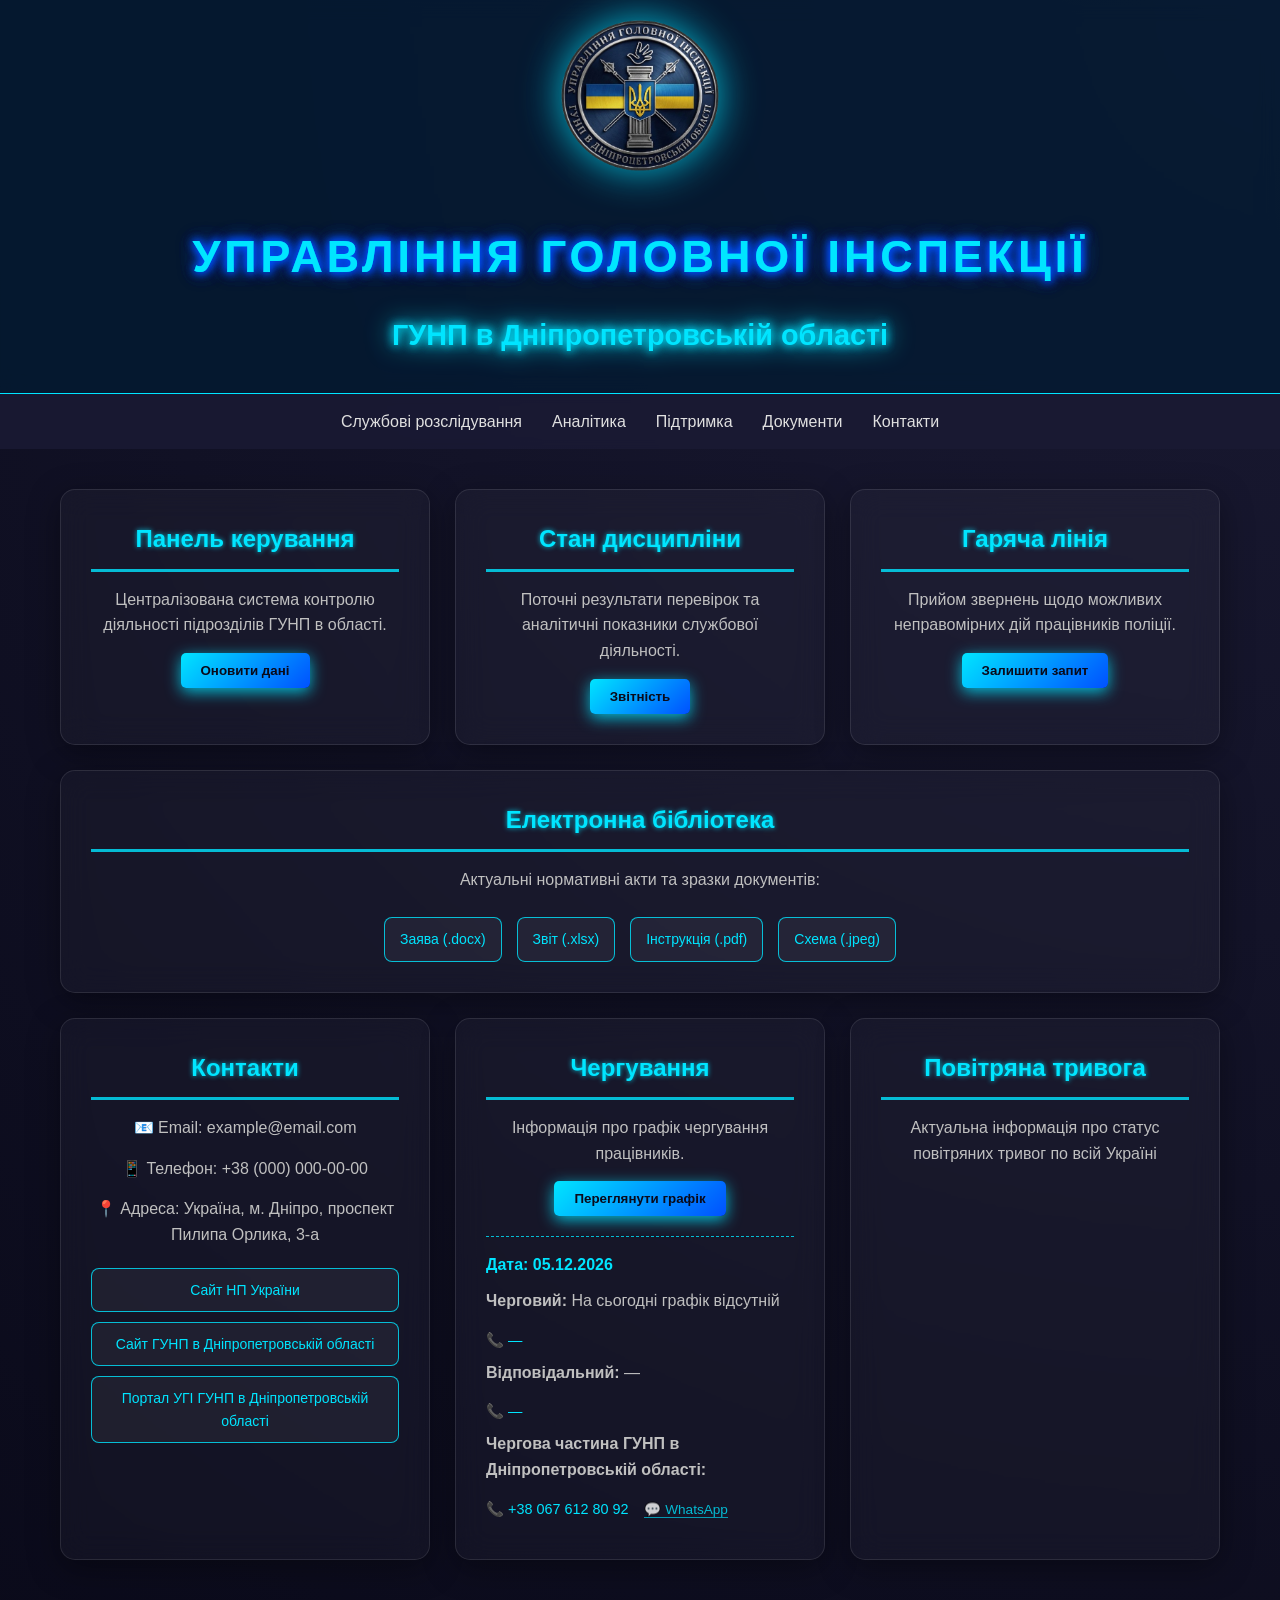
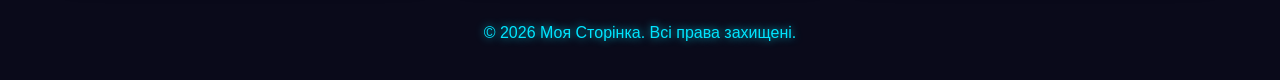
<file: index.html>
<!DOCTYPE html>
<html lang="uk">
<head>
    <meta charset="UTF-8">
    <meta name="viewport" content="width=device-width, initial-scale=1.0">
    <title>Моя сторінка</title>
    <link rel="stylesheet" href="style.css"> 
</head>
<body>
    <!-- Заголовок сайту -->
    <header>
        <div class="container">
            <a href="C:\Users\Admin\Desktop\Simple1\logo_UGI.png" class="logo-link">
                <img src="logo_UGI.png" alt="Логотип сайту">
            </a> 
            <h1 class="futuristic-title" data-text="Управління Головної інспекції">Управління Головної інспекції</h1>
            <p class="sub-header-scan" data-text="ГУНП в Дніпропетровській області">ГУНП в Дніпропетровській області</p>
        </div>
    </header>

    <!-- Навігація -->
    <nav>
        <div class="container">
            <ul class="nav-links">
                <li><a href="sluzhbovi_rozsliduvannya.html">Службові розслідування</a></li>
                <li><a href="analitika.html">Аналітика</a></li>
                <li><a href="pidtrimka.html">Підтримка</a></li>
                <li><a href="dokumenti.html">Документи</a></li>
                <li><a href="#contact">Контакти</a></li>
            </ul>
        </div>
    </nav>

    <!-- Основний контент -->
    <main class="container dashboard-grid">
        <!-- Секція 1 -->
        <section id="home" class="card">
            <h2>Панель керування</h2>
            <p>Централізована система контролю діяльності підрозділів ГУНП в області.</p>
            <button class="btn">Оновити дані</button>
        </section>

        <!-- Секція 2 -->
        <section id="about" class="card">
            <h2>Стан дисципліни</h2>
            <p>Поточні результати перевірок та аналітичні показники службової діяльності.</p>
            <button class="btn">Звітність</button>
        </section>

        <!-- Секція 3 -->
        <section id="services" class="card">
            <h2>Гаряча лінія</h2>
            <p>Прийом звернень щодо можливих неправомірних дій працівників поліції.</p>
            <button class="btn">Залишити запит</button>
        </section>

        <!-- Секція 4 -->
        <section id="blancs" class="card full-width">
            <h2>Електронна бібліотека</h2>
            <p>Актуальні нормативні акти та зразки документів:</p>
            
            <div class="blanks-container">
                <a href="./blank_zayava.docx" class="btn-file" download>Заява (.docx)</a>
                <a href="./zvit_tablicya.xlsx" class="btn-file" download>Звіт (.xlsx)</a>
                <a href="./instrukcia.pdf" class="btn-file" target="_blank">Інструкція (.pdf)</a>
                <a href="./shema_proizdu.jpeg" class="btn-file" target="_blank">Схема (.jpeg)</a>
            </div>
        </section>

        <!-- Секція 5 -->
        <section id="contact" class="card">
            <h2>Контакти</h2>
            <p>📧 Email: example@email.com</p>
            <p>📱 Телефон: +38 (000) 000-00-00</p>
            <p>📍 Адреса: Україна, м. Дніпро, проспект Пилипа Орлика, 3-а</p>
            <div class="external-links">
                <a href="https://npu.gov.ua/" target="_blank" class="btn-file">Сайт НП України</a>
                <a href="https://dp.npu.gov.ua/" target="_blank" class="btn-file">Сайт ГУНП в Дніпропетровській області</a>
                <a href="https://www.ugi-dnipro.pp.ua/" target="_blank" class="btn-file">Портал УГІ ГУНП в Дніпропетровській області</a>
            </div>
        </section>

        <!-- Секція 6 -->
        <section id="alternation" class="card">
            <h2>Чергування</h2>
            <p>Інформація про графік чергування працівників.</p>
            <button class="btn">Переглянути графік</button>
            <div class="duty-info">
                <p class="duty-date">Дата: <span id="current-date"></span></p>
                <p><strong>Черговий:</strong> <span id="duty-officer">Завантаження...</span></p>
                <p class="contact-info">📞 <span id="duty-contact"></span></p>
                <p><strong>Відповідальний:</strong> <span id="responsible-officer">Завантаження...</span></p>
                <p class="contact-info">📞 <span id="responsible-contact"></span></p>
                <p><strong>Чергова частина ГУНП в Дніпропетровській області:</strong></p>
                <p class="contact-info">📞 <a href="tel:+380676128092" class="phone-link">+38 067 612 80 92</a> <a href="https://wa.me/380676128092" target="_blank" class="wa-link">💬 WhatsApp</a></p>
            </div>
        </section>

        <!-- Секція 7 -->
        <section id="air-raid" class="card">
            <h2>Повітряна тривога</h2>
            <p>Актуальна інформація про статус повітряних тривог по всій Україні</p>
            <div class="map-embed">
                <iframe src="https://alerts.in.ua/" title="Інтерактивна карта повітряних тривог України" loading="lazy"></iframe>
            </div>
        </section>
    </main>

    <!-- Футер -->
    <footer>
        <p>&copy; 2026 Моя Сторінка. Всі права захищені.</p>
    </footer>

    <script>
    // 1. БАЗА ДАНИХ ГРАФІКУ (Вносьте зміни сюди!)
    const dutySchedule = [
        {
            date: "2026-05-29", // Дата в форматі РРРР-ММ-ДД
            dutyOfficer: "Калюжний Олександр Володимирович",
            dutyContact: "+380 67 147 07 76",
            responsible: "Михайленко Владислав Олегович",
            responsibleContact: "+380 67 133 01 01"
        },
        {
            date: "2026-05-30",
            dutyOfficer: "Литвиненко Євгеній Леонідович",
            dutyContact: "+380 67 972 55 32",
            responsible: "Михайленко Владислав Олегович",
            responsibleContact: "+380 67 133 01 01"
        },
        {
            date: "2026-05-31",
            dutyOfficer: "Коваленко Олена Миколаївна",
            dutyContact: "+380 50 987 65 43",
            responsible: "Михайленко Владислав Олегович",
            responsibleContact: "+380 67 133 01 01"
        }
        // Шаблон для копіювання на наступні дні:
        // { date: "РРРР-ММ-ДД", dutyOfficer: "...", dutyContact: "...", responsible: "...", responsibleContact: "..." },
    ];

    // 2. АВТОМАТИЧНЕ ОНОВЛЕННЯ ДАНИХ НА СТОРІНЦІ
    document.addEventListener("DOMContentLoaded", function () {
        // Отримуємо сьогоднішню дату на комп'ютері користувача
        const today = new Date();
        
        // Форматуємо її в РРРР-ММ-ДД (враховуючи часовий пояс)
        const year = today.getFullYear();
        const month = String(today.getMonth() + 1).padStart(2, '0');
        const day = String(today.getDate()).padStart(2, '0');
        const formattedToday = `${year}-${month}-${day}`;

        // Відображаємо гарну дату на сторінці (ДД.ММ.РРРР)
        document.getElementById("current-date").innerText = `${day}.${month}.${year}`;

        // Шукаємо в нашому графіку рядок із сьогоднішньою датою
        const todayDuty = dutySchedule.find(item => item.date === formattedToday);

        if (todayDuty) {
            const cleanPhone = (num) => num.replace(/[^\d+]/g, '');
            const waClean = (num) => num.replace(/[^\d]/g, '');
            
            const createLinks = (num) => {
                if (!num || num === "—") return num;
                const c = cleanPhone(num);
                const w = waClean(num);
                return `<a href="tel:${c}" class="phone-link">${num}</a> <a href="https://wa.me/${w}" target="_blank" class="wa-link">💬 WhatsApp</a>`;
            };

            // Якщо знайшли — підставляємо дані в HTML
            document.getElementById("duty-officer").innerText = todayDuty.dutyOfficer;
            document.getElementById("duty-contact").innerHTML = createLinks(todayDuty.dutyContact);
            document.getElementById("responsible-officer").innerText = todayDuty.responsible;
            document.getElementById("responsible-contact").innerHTML = createLinks(todayDuty.responsibleContact);
        } else {
            // Якщо на сьогодні графіка немає
            document.getElementById("duty-officer").innerText = "На сьогодні графік відсутній";
            document.getElementById("duty-contact").innerText = "—";
            document.getElementById("responsible-officer").innerText = "—";
            document.getElementById("responsible-contact").innerText = "—";
        }
    });
    </script>

</body>
</html>
</file>
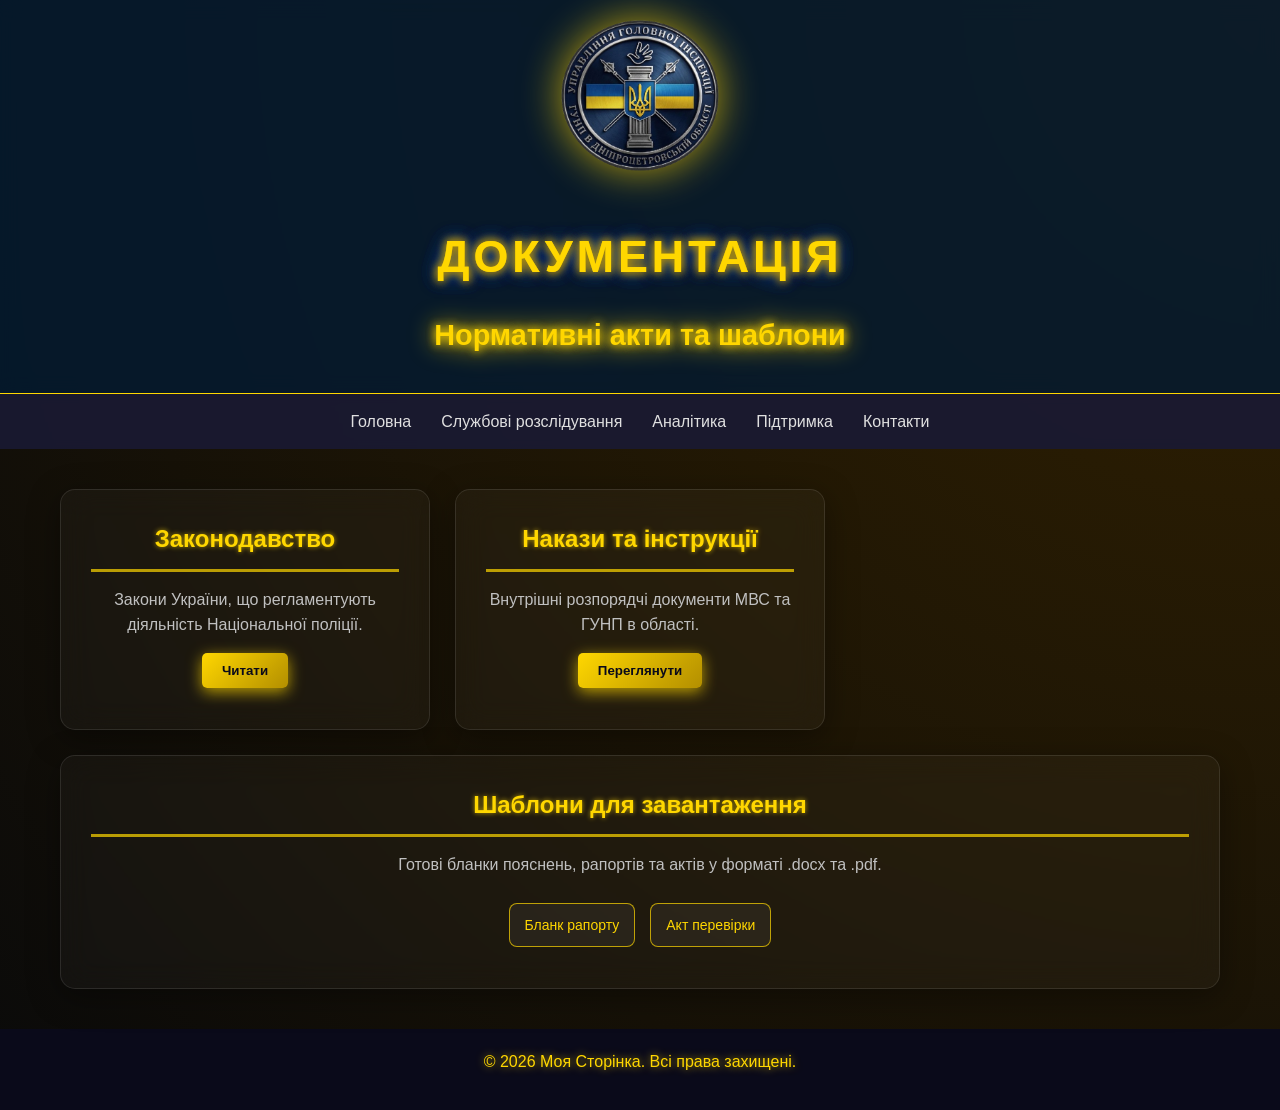
<file: dokumenti.html>
<!DOCTYPE html>
<html lang="uk">
<head>
    <meta charset="UTF-8">
    <meta name="viewport" content="width=device-width, initial-scale=1.0">
    <title>Документи - УГІ</title>
    <link rel="stylesheet" href="style.css">
</head>
<body class="page-docs">
    <header>
        <div class="container">
            <a href="index.html" class="logo-link">
                <img src="logo_UGI.png" alt="Логотип сайту">
            </a> 
            <h1 class="futuristic-title" data-text="Документація">Документація</h1>
            <p class="sub-header-scan" data-text="Нормативні акти та шаблони">Нормативні акти та шаблони</p>
        </div>
    </header>

    <nav>
        <div class="container">
            <ul class="nav-links">
                <li><a href="index.html">Головна</a></li>
                <li><a href="sluzhbovi_rozsliduvannya.html">Службові розслідування</a></li>
                <li><a href="analitika.html">Аналітика</a></li>
                <li><a href="pidtrimka.html">Підтримка</a></li>
                <li><a href="index.html#contact">Контакти</a></li>
            </ul>
        </div>
    </nav>

    <main class="container dashboard-grid">
        <section class="card">
            <h2>Законодавство</h2>
            <p>Закони України, що регламентують діяльність Національної поліції.</p>
            <button class="btn">Читати</button>
        </section>

        <section class="card">
            <h2>Накази та інструкції</h2>
            <p>Внутрішні розпорядчі документи МВС та ГУНП в області.</p>
            <button class="btn">Переглянути</button>
        </section>

        <section class="card full-width">
            <h2>Шаблони для завантаження</h2>
            <p>Готові бланки пояснень, рапортів та актів у форматі .docx та .pdf.</p>
            <div class="blanks-container">
                <a href="#" class="btn-file">Бланк рапорту</a>
                <a href="#" class="btn-file">Акт перевірки</a>
            </div>
        </section>
    </main>

    <footer>
        <p>&copy; 2026 Моя Сторінка. Всі права захищені.</p>
    </footer>
</body>
</html>
</file>
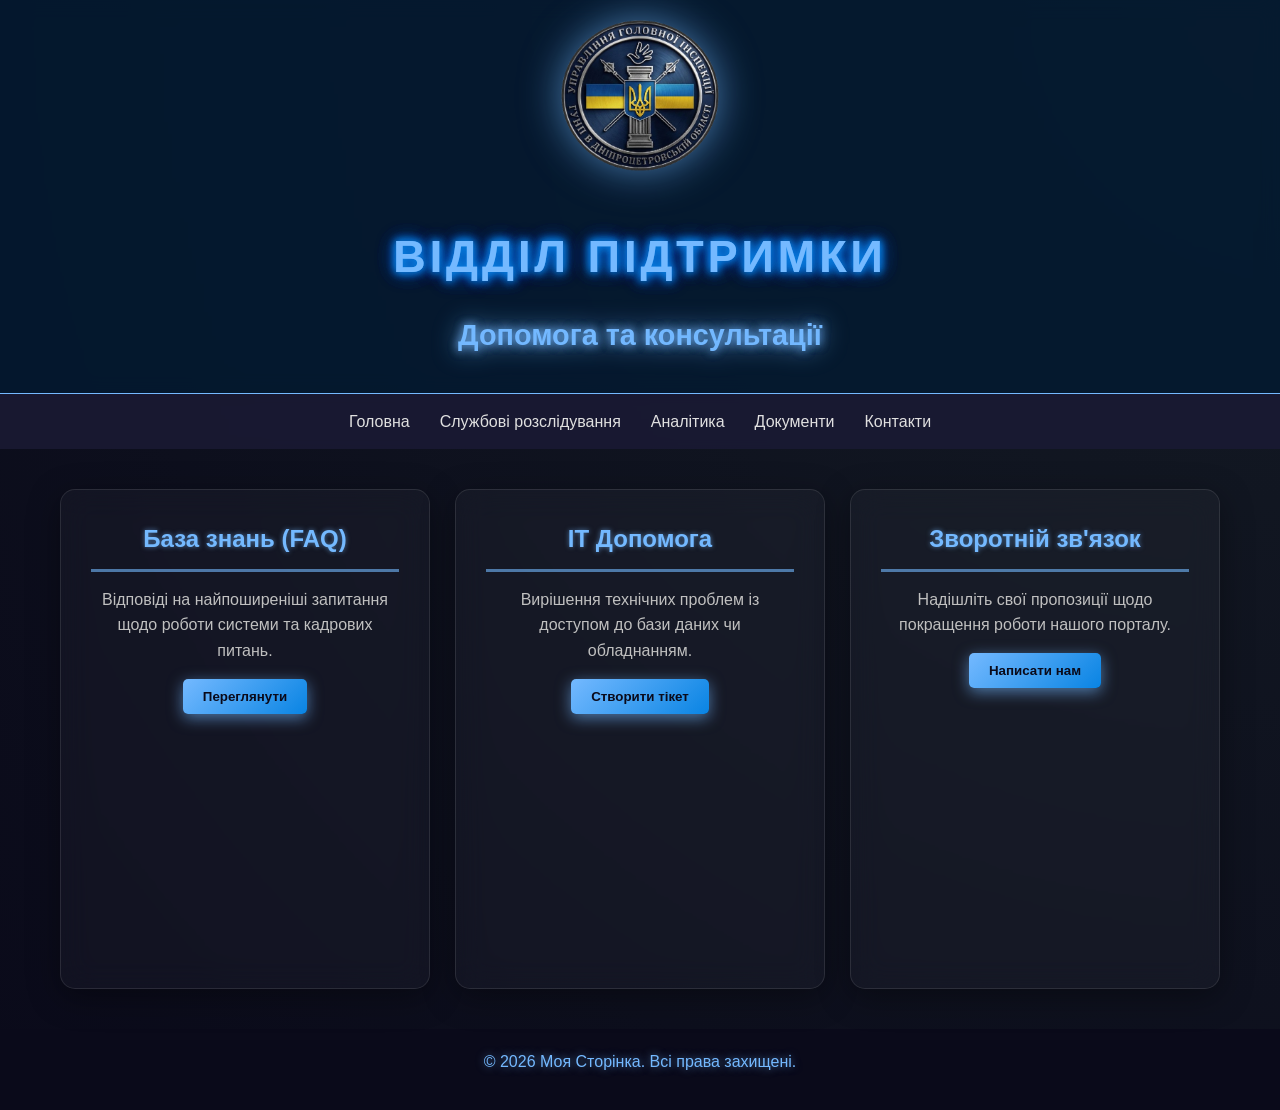
<file: pidtrimka.html>
<!DOCTYPE html>
<html lang="uk">
<head>
    <meta charset="UTF-8">
    <meta name="viewport" content="width=device-width, initial-scale=1.0">
    <title>Підтримка - УГІ</title>
    <link rel="stylesheet" href="style.css">
</head>
<body class="page-support">
    <header>
        <div class="container">
            <a href="index.html" class="logo-link">
                <img src="logo_UGI.png" alt="Логотип сайту">
            </a> 
            <h1 class="futuristic-title" data-text="Відділ підтримки">Відділ підтримки</h1>
            <p class="sub-header-scan" data-text="Допомога та консультації">Допомога та консультації</p>
        </div>
    </header>

    <nav>
        <div class="container">
            <ul class="nav-links">
                <li><a href="index.html">Головна</a></li>
                <li><a href="sluzhbovi_rozsliduvannya.html">Службові розслідування</a></li>
                <li><a href="analitika.html">Аналітика</a></li>
                <li><a href="dokumenti.html">Документи</a></li>
                <li><a href="index.html#contact">Контакти</a></li>
            </ul>
        </div>
    </nav>

    <main class="container dashboard-grid">
        <section class="card">
            <h2>База знань (FAQ)</h2>
            <p>Відповіді на найпоширеніші запитання щодо роботи системи та кадрових питань.</p>
            <button class="btn">Переглянути</button>
        </section>

        <section class="card">
            <h2>ІТ Допомога</h2>
            <p>Вирішення технічних проблем із доступом до бази даних чи обладнанням.</p>
            <button class="btn">Створити тікет</button>
        </section>

        <section class="card">
            <h2>Зворотній зв'язок</h2>
            <p>Надішліть свої пропозиції щодо покращення роботи нашого порталу.</p>
            <button class="btn">Написати нам</button>
        </section>
    </main>

    <footer>
        <p>&copy; 2026 Моя Сторінка. Всі права захищені.</p>
    </footer>
</body>
</html>
</file>
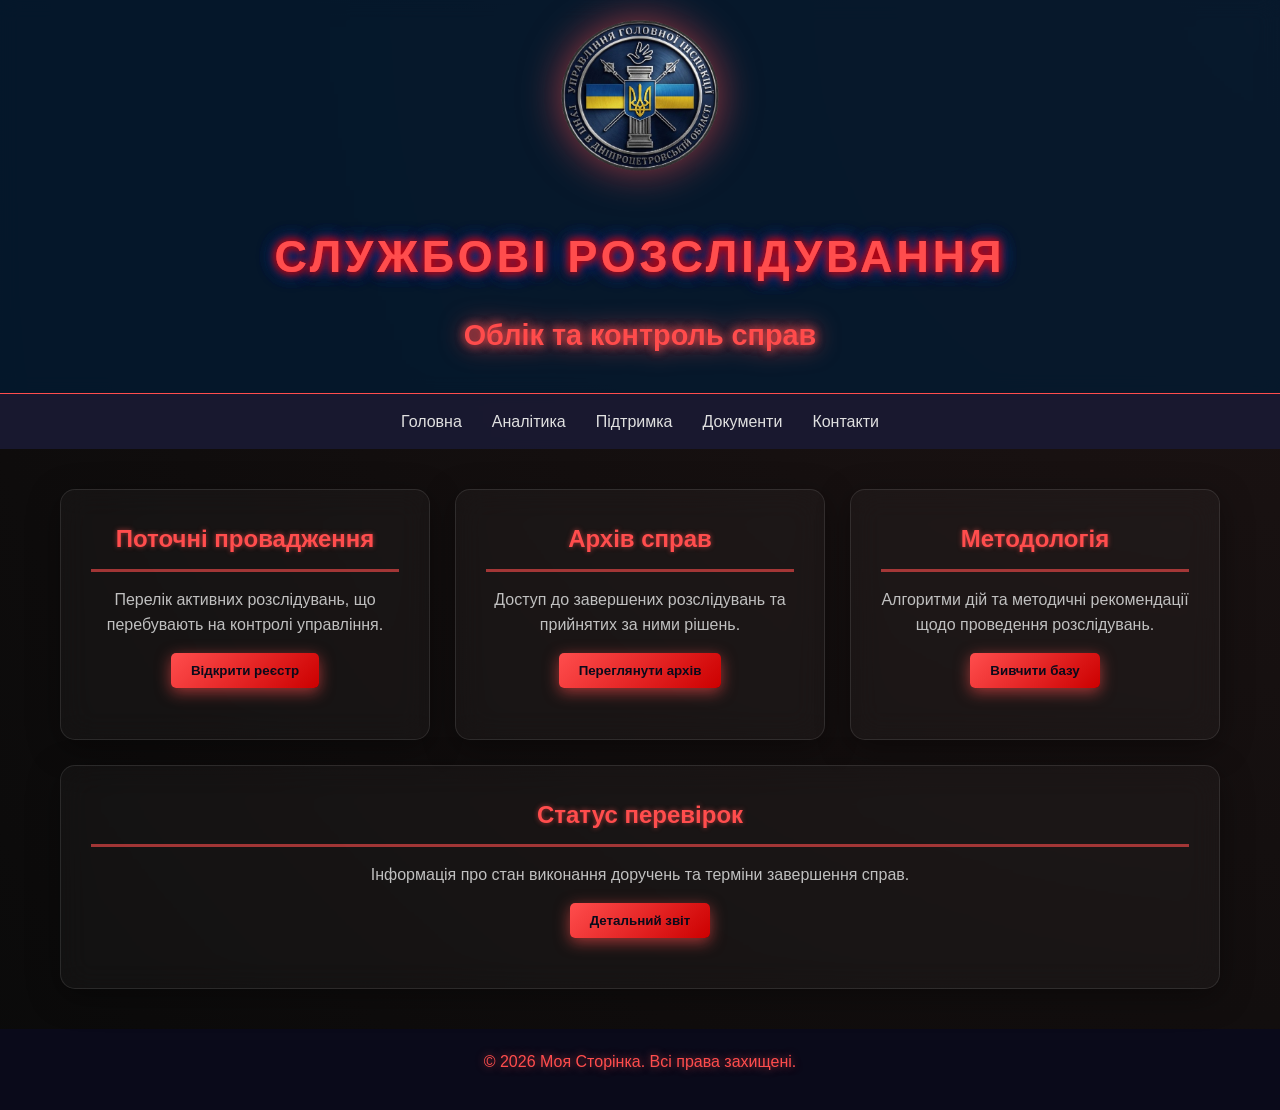
<file: sluzhbovi_rozsliduvannya.html>
<!DOCTYPE html>
<html lang="uk">
<head>
    <meta charset="UTF-8">
    <meta name="viewport" content="width=device-width, initial-scale=1.0">
    <title>Службові розслідування - УГІ</title>
    <link rel="stylesheet" href="style.css">
</head>
<body class="page-investigations">
    <header>
        <div class="container">
            <a href="index.html" class="logo-link">
                <img src="logo_UGI.png" alt="Логотип сайту">
            </a> 
            <h1 class="futuristic-title" data-text="Службові розслідування">Службові розслідування</h1>
            <p class="sub-header-scan" data-text="Облік та контроль справ">Облік та контроль справ</p>
        </div>
    </header>

    <nav>
        <div class="container">
            <ul class="nav-links">
                <li><a href="index.html">Головна</a></li>
                <li><a href="analitika.html">Аналітика</a></li>
                <li><a href="pidtrimka.html">Підтримка</a></li>
                <li><a href="dokumenti.html">Документи</a></li>
                <li><a href="index.html#contact">Контакти</a></li>
            </ul>
        </div>
    </nav>

    <main class="container dashboard-grid">
        <section class="card">
            <h2>Поточні провадження</h2>
            <p>Перелік активних розслідувань, що перебувають на контролі управління.</p>
            <button class="btn">Відкрити реєстр</button>
        </section>

        <section class="card">
            <h2>Архів справ</h2>
            <p>Доступ до завершених розслідувань та прийнятих за ними рішень.</p>
            <button class="btn">Переглянути архів</button>
        </section>

        <section class="card">
            <h2>Методологія</h2>
            <p>Алгоритми дій та методичні рекомендації щодо проведення розслідувань.</p>
            <button class="btn">Вивчити базу</button>
        </section>

        <section class="card full-width">
            <h2>Статус перевірок</h2>
            <p>Інформація про стан виконання доручень та терміни завершення справ.</p>
            <button class="btn">Детальний звіт</button>
        </section>
    </main>

    <footer>
        <p>&copy; 2026 Моя Сторінка. Всі права захищені.</p>
    </footer>
</body>
</html>
</file>
<file: style.css>
@import url('https://fonts.googleapis.com/css2?family=Orbitron:wght@400;900&display=swap');

* {
    margin: 0;
    padding: 0; 
    box-sizing: border-box;
}

body {
    font-family: 'Arial', sans-serif;
    line-height: 1.6;
    color: #e0e0e0;
    /* Стандартна тема (Синя) */
    --neon: #00e5ff;
    --neon-alt: #0051ff;
    --glow: rgba(0, 229, 255, 0.8);
    --bg-dark: #0a0a1a;
    --bg-light: #1a1a33;

    background: radial-gradient(circle at top right, #1a1a33, #0a0a1a); 
    min-height: 100vh;
}

header {
    background: rgba(3, 27, 51, 0.8);
    backdrop-filter: blur(10px);
    color: white;
    padding: 20px 0;
    border-bottom: 1px solid var(--neon);
    text-align: center;
}

header .container {
    display: flex;
    flex-direction: column;
    align-items: center; 
}

header .logo-link {
    display: inline-block;
    animation: logo-float 4s ease-in-out infinite;
    perspective: 1000px; /* Додає глибину для 3D ефектів */
}

header .logo-link img {
    max-height: 200px;
    width: auto;
    display: block;
    background: transparent; 
    filter: drop-shadow(0 0 20px var(--glow));
    transition: all 0.5s cubic-bezier(0.175, 0.885, 0.32, 1.275);
}

header .logo-link:hover img {
    transform: scale(1.1) rotateY(15deg) rotateX(5deg);
    filter: brightness(1.2) drop-shadow(0 0 40px var(--neon));
}

@keyframes logo-float {
    0%, 100% { transform: translateY(0); }
    50% { transform: translateY(-15px); }
}

header p {
    color: var(--neon);
    text-shadow: 0 0 8px var(--glow);
    font-size: 1.8rem;
}

.container {
    max-width: 1200px;
    margin: 0 auto;
    padding: 0 20px; 
}

header h1 {
    font-size: 28px;
    margin-bottom: 10px;
}

/* Глітч-ефект для основного заголовка */
.futuristic-title {
    font-family: 'Orbitron', sans-serif;
    font-size: 2.8rem;
    font-weight: 900;
    text-transform: uppercase;
    letter-spacing: 4px;
    color: var(--neon);
    text-shadow: 0 0 10px var(--neon-alt), 0 0 20px rgba(0, 81, 255, 0.4);
    position: relative;
    cursor: pointer;
}

.futuristic-title::before,
.futuristic-title::after {
    content: attr(data-text);
    position: absolute;
    top: 0;
    left: 0;
    width: 100%;
    height: 100%;
    opacity: 0.8;
}

.futuristic-title:hover::before {
    animation: glitch-anim 0.3s infinite;
    color: #ff00c1;
    z-index: -1;
}

.futuristic-title:hover::after {
    animation: glitch-anim-2 0.3s infinite;
    color: #00fff0;
    z-index: -2;
}

@keyframes glitch-anim {
    0% { transform: translate(0); }
    20% { transform: translate(-3px, 3px); }
    40% { transform: translate(-3px, -3px); }
    60% { transform: translate(3px, 3px); }
    80% { transform: translate(3px, -3px); }
    100% { transform: translate(0); }
}

@keyframes glitch-anim-2 {
    0% { transform: translate(0); }
    20% { transform: translate(3px, -3px); }
    40% { transform: translate(3px, 3px); }
    60% { transform: translate(-3px, -3px); }
    80% { transform: translate(-3px, 3px); }
    100% { transform: translate(0); }
}

/* Ефект сканування для підзаголовка */
/* Перероблено під постійний ефект електричних розрядів та диму */
.sub-header-scan {
    position: relative;
    display: inline-block;
    color: var(--neon) !important;
    font-size: 1.8rem;
    font-weight: bold;
    text-shadow: 0 0 10px var(--glow);
    z-index: 1;
}

/* Шар димового марева */
.sub-header-scan::before {
    content: attr(data-text);
    position: absolute;
    top: 0;
    left: 0;
    width: 100%;
    color: var(--glow);
    filter: blur(12px);
    z-index: -1;
    animation: smoke-drift 8s infinite alternate ease-in-out;
    pointer-events: none;
}

/* Шар електричних іскор */
.sub-header-scan::after {
    content: attr(data-text);
    position: absolute;
    top: 0;
    left: 0;
    width: 100%;
    color: transparent;
    z-index: 2;
    animation: electric-discharge 4s infinite;
    pointer-events: none;
}

@keyframes smoke-drift {
    0% { transform: translate(-2px, 2px) scale(1); opacity: 0.4; }
    50% { transform: translate(4px, -4px) scale(1.1); opacity: 0.7; }
    100% { transform: translate(-4px, -2px) scale(1.05); opacity: 0.3; }
}

@keyframes electric-discharge {
    0%, 15%, 20%, 25%, 50%, 55%, 100% { text-shadow: none; }
    18%, 23%, 53% { text-shadow: 0 0 5px #fff, 0 0 15px var(--neon), 0 0 30px var(--neon); color: rgba(255, 255, 255, 0.6); }
}

header p {
    margin-top: 10px;
}

nav {
    background: rgba(26, 26, 51, 0.9);
    padding: 15px 0;
    position: sticky;
    top: 0;
    z-index: 1000;
    backdrop-filter: blur(5px);
}

nav ul {
    list-style: none;
    display: flex;
    gap: 30px;
    justify-content: center;
    scroll-behavior: smooth; /* Smooth scrolling for navigation */
}

nav a {
    color: #e0e0e0; /* Light grey */
    text-decoration: none;
    transition: color 0.3s;
}

nav a:hover {
    color: var(--neon);
    text-shadow: 0 0 8px var(--glow);
}

main {
    margin: 40px 0;
    min-height: 500px; 
}

main.dashboard-grid {
    display: grid;
    grid-template-columns: repeat(auto-fit, minmax(300px, 1fr));
    gap: 25px;
    margin: 40px auto;
}

.card.full-width {
    grid-column: 1 / -1;
}

section {
    background: rgba(255, 255, 255, 0.03);
    backdrop-filter: blur(15px);
    border: 1px solid rgba(255, 255, 255, 0.1);
    padding: 30px;
    border-radius: 15px;
    box-shadow: 0 8px 32px 0 rgba(0, 0, 0, 0.37);
    text-align: center; 
    transition: transform 0.3s ease, border 0.3s ease;
}

section:hover {
    transform: translateY(-5px);
    border: 1px solid var(--neon);
}

h2 {
    margin-bottom: 15px;
    border-bottom: 3px solid var(--glow);
    padding-bottom: 10px; 
    color: var(--neon);
    text-shadow: 0 0 5px var(--glow);
}

p {
    margin-bottom: 15px; 
    color: #c0c0c0; /* Lighter grey for readability */
}

footer {
    background-color: #0a0a1a; /* Consistent with body */
    color: white;
    text-align: center;
    padding: 20px;
    margin-top: 40px; 
}

footer p {
    color: var(--neon);
    text-shadow: 0 0 8px var(--glow);
}

.btn {
    display: inline-block;
    background: linear-gradient(135deg, var(--neon), var(--neon-alt));
    color: #0a0a1a; /* Dark text on bright button */
    padding: 10px 20px;
    text-decoration: none;
    border-radius: 5px;
    transition: all 0.3s cubic-bezier(0.175, 0.885, 0.32, 1.275);
    border: none;
    cursor: pointer;
    font-weight: bold;
    box-shadow: 0 4px 15px var(--glow);
}

.btn:hover {
    background: linear-gradient(135deg, var(--neon-alt), var(--neon));
    box-shadow: 0 0 20px var(--neon);
    transform: scale(1.05);
}

.blanks-container {
    display: flex;
    flex-wrap: wrap;
    gap: 15px;
    justify-content: center; 
    margin-top: 25px; 
}

.external-links {
    display: flex;
    flex-direction: column;
    gap: 10px;
    margin-top: 20px;
    align-items: center;
}

.external-links .btn-file {
    width: 100%;
    max-width: 320px;
    justify-content: center;
}

.btn-file {
    display: flex;
    align-items: center;
    background-color: rgba(255, 255, 255, 0.05);
    color: var(--neon);
    padding: 10px 15px;
    text-decoration: none;
    border-radius: 8px;
    transition: all 0.3s ease; 
    font-size: 14px; 
    border: 1px solid var(--glow);
}

.btn-file:hover {
    background-color: var(--neon);
    box-shadow: 0 0 20px var(--neon);
    transform: translateY(-2px); 
    color: #0a0a1a; /* Dark text on bright button */
}

.duty-info {
    margin-top: 20px;
    padding-top: 15px;
    border-top: 1px dashed var(--glow);
    text-align: left;
}

.duty-date {
    font-weight: bold;
    color: var(--neon);
    margin-bottom: 10px;
}

.contact-info {
    font-size: 0.9rem;
    margin-bottom: 8px;
    color: var(--neon);
}

.contact-info a {
    color: inherit;
    text-decoration: none;
    transition: all 0.3s ease;
}

.contact-info a:hover {
    color: #fff;
    text-shadow: 0 0 10px var(--neon);
}

.wa-link {
    margin-left: 12px;
    font-size: 0.85rem;
    opacity: 0.8;
    border-bottom: 1px solid var(--glow);
}

.wa-link:hover {
    opacity: 1;
}

.map-embed {
    margin-top: 0;
    width: 100%;
    height: 0;
    opacity: 0;
    visibility: hidden;
    border-radius: 12px;
    overflow: hidden;
    border: 1px solid var(--glow);
    transition: all 0.6s cubic-bezier(0.4, 0, 0.2, 1);
}

.map-embed iframe {
    width: 100%;
    height: 100%;
    border: none;
}

section:hover .map-embed {
    height: 450px;
    margin-top: 20px;
    opacity: 1;
    visibility: visible;
    box-shadow: 0 0 20px var(--glow);
}

/* Стилі для карти в аналітиці */
.analytics-map {
    height: 500px;
    width: 100%;
    border-radius: 12px;
    margin-top: 20px;
    border: 2px solid var(--neon);
    box-shadow: 0 0 25px var(--glow);
    z-index: 1;
}

/* Налаштування попапів Leaflet під темну тему */
.leaflet-popup-content-wrapper {
    background: #ffffff !important;
    border: 2px solid var(--neon);
    box-shadow: 0 5px 15px rgba(0,0,0,0.2);
}

/* ПЕРСОНАЛЬНІ СТИЛІ СТОРІНОК */

/* 1. Службові розслідування (Червона тема) */
.page-investigations {
    --neon: #ff4d4d;
    --neon-alt: #cc0000;
    --glow: rgba(255, 77, 77, 0.6);
    background: radial-gradient(circle at top right, #1e1414, #0a0a0a);
}

/* 2. Аналітика (Зелена тема) */
.page-analytics {
    --neon: #00ffaa;
    --neon-alt: #008844;
    --glow: rgba(0, 255, 170, 0.7);
    background: radial-gradient(circle at top right, #002211, #0a0a0a);
}
.page-analytics .card { background: rgba(0, 255, 136, 0.02); }

/* 3. Підтримка (Спокійна сіро-блакитна тема) */
.page-support {
    --neon: #74b9ff;
    --neon-alt: #0984e3;
    --glow: rgba(116, 185, 255, 0.6);
    background: radial-gradient(circle at top right, #141b24, #0a0a1a);
}

/* 4. Документи (Золота тема) */
.page-docs {
    --neon: #ffd700;
    --neon-alt: #b38f00;
    --glow: rgba(255, 215, 0, 0.7);
    background: radial-gradient(circle at top right, #332200, #0a0a0a);
}

@media (max-width: 768px) {

@media (max-width: 768px) {
    nav ul {
        flex-direction: column;
        gap: 10px; 
    }

    h1 {
        font-size: 24px;
    }
}
</file>
